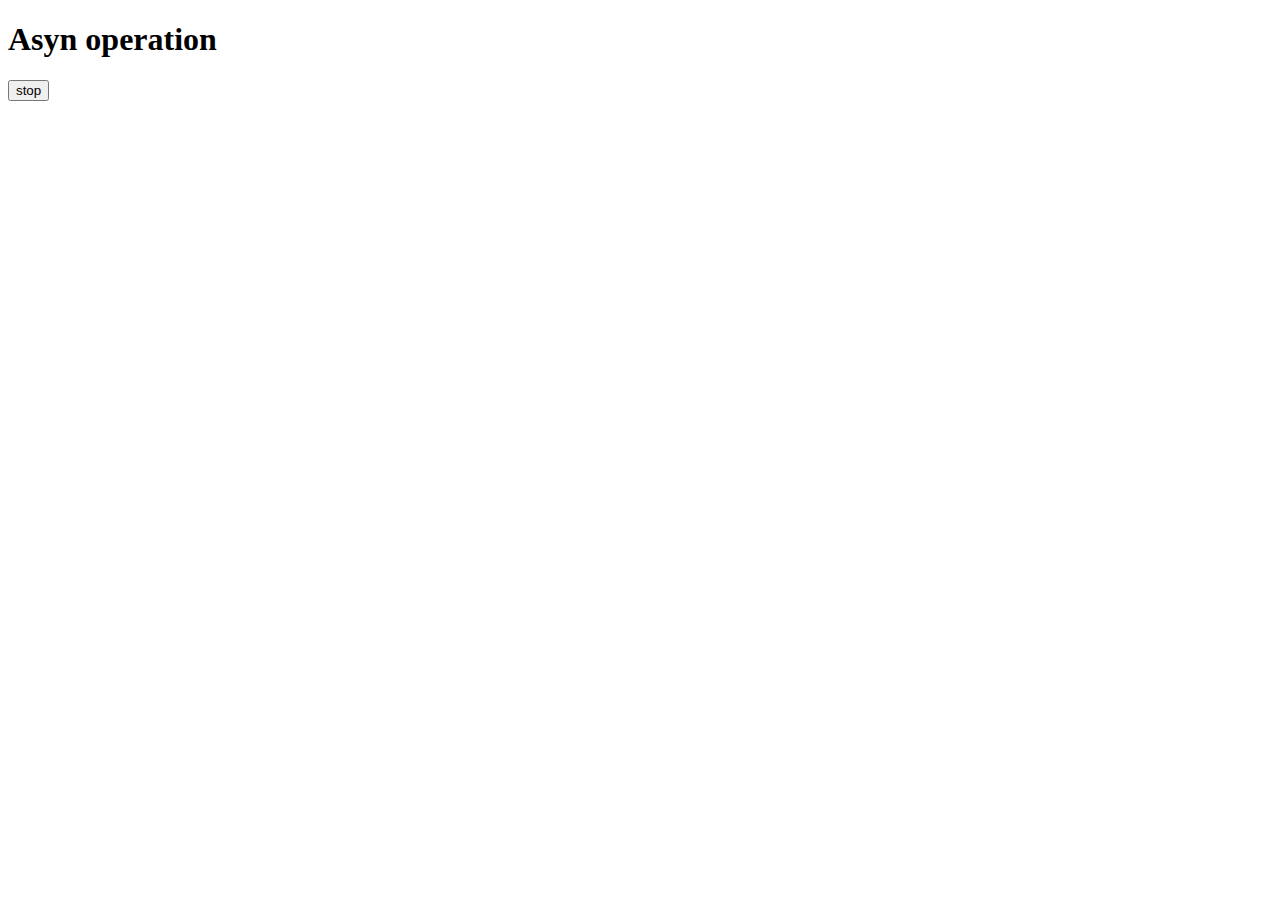
<file: async/index.html>
<!DOCTYPE html>
<html lang="en">
<head>
  <meta charset="UTF-8">
  <meta name="viewport" content="width=device-width, initial-scale=1.0">
  <title>async-operation</title>
</head>
<body>
      <h1>Asyn operation</h1>
      <button id="stop">stop</button>
</body>
</html>
</file>
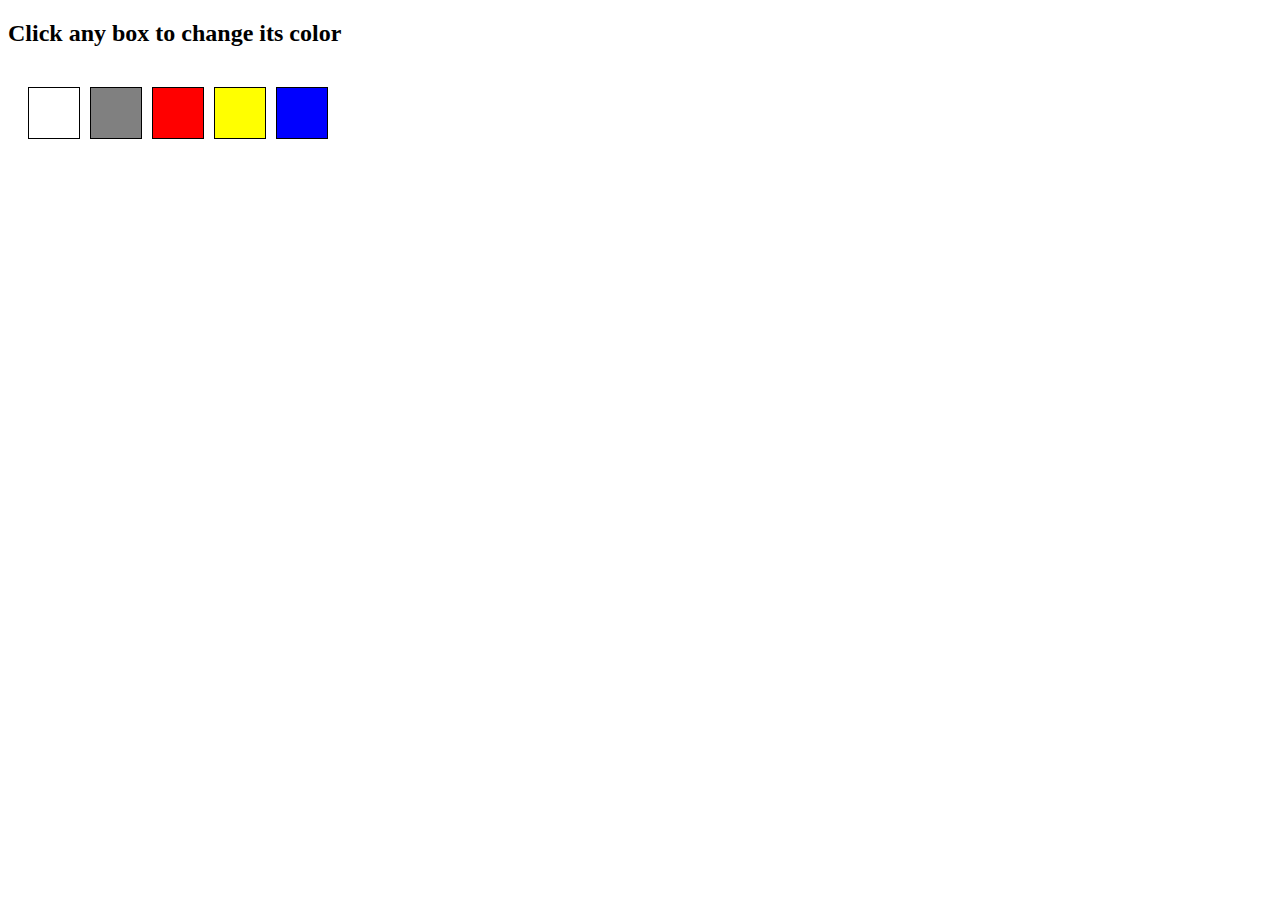
<file: Events/index.html>
<!DOCTYPE html>
<html lang="en">
<head>
  <meta charset="UTF-8">
  <title>Color Box Event</title>
  <style>
  #white {
    background-color: white;
  }
  #grey {
    background-color: grey;
  }
  #red {
    background-color: red;
  }
  #yellow {
    background-color: yellow;
  }
  #blue {
    background-color: blue;
  }

  #box {
    list-style-type: none;
    display: flex;
    gap: 10px;
    padding: 20px;
  }

  #box li {
    height: 50px;
    width: 50px;
    border: 1px solid black;
    cursor: pointer;
  }
</style>

</head>
<body>

  <h2>Click any box to change its color</h2>
<ul id="box">
  <li id="white"></li>
  <li id="grey"></li>
  <li id="red"></li>
  <li id="yellow"></li>
  <li id="blue"></li>
</ul>

</body>

<script>
   document.querySelector('#box').addEventListener('click', function(e){
    console.log(e.target.tagName);
    if(e.target.tagName=== 'LI'){
      console.log(e.target.id);
      let removeIt =e.target.parentNode
      removeIt.parentNode.removeChild(removeIt) 

    }
    
   })
</script>
</html>
</file>
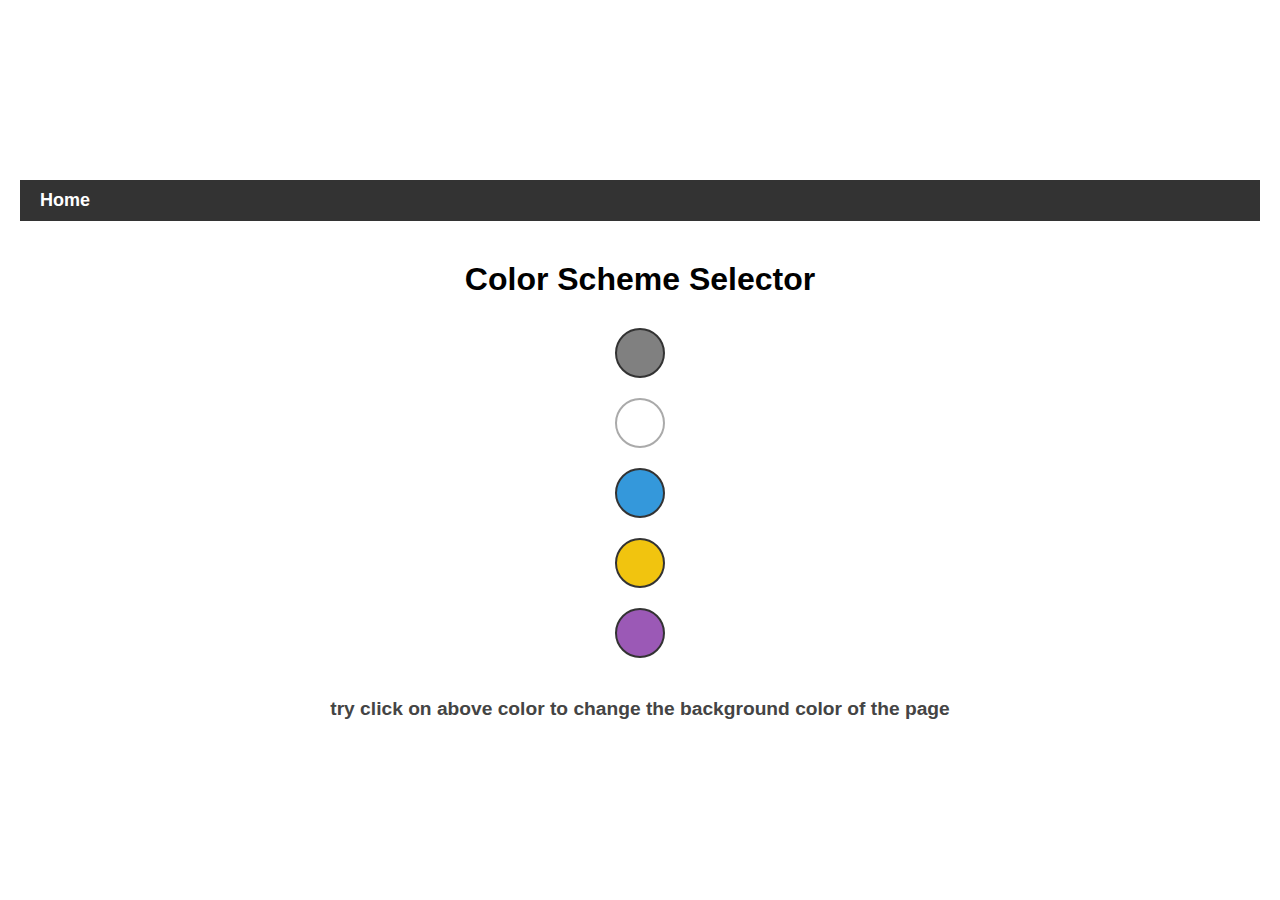
<file: JsProject/1-color-change/index.html>
<!DOCTYPE html>
<html lang="en">
<head>
  <meta charset="UTF-8">
  <meta name="viewport" content="width=device-width, initial-scale=1.0">
  <title>Javascript-color-changer</title>
  <link rel="stylesheet" href="style.css">
</head>
<body>
  <div class="canvas"> 
        <nav>
          <a href="/" aria-current="page">Home</a>
        </nav>

        
         <h1>Color Scheme Selector</h1>
         <span class="button" id="grey"></span>
         <span class="button" id="white"></span>
         <span class="button" id="blue"></span>
         <span class="button" id="yellow"></span>
         <span class="button" id="purple"></span>
         

        <h2>
          try click on above color <span>to change the background color of the page</span>
        </h2>
        </div>

        <script src="script.js"></script>
</body>
      
</html>
</file>
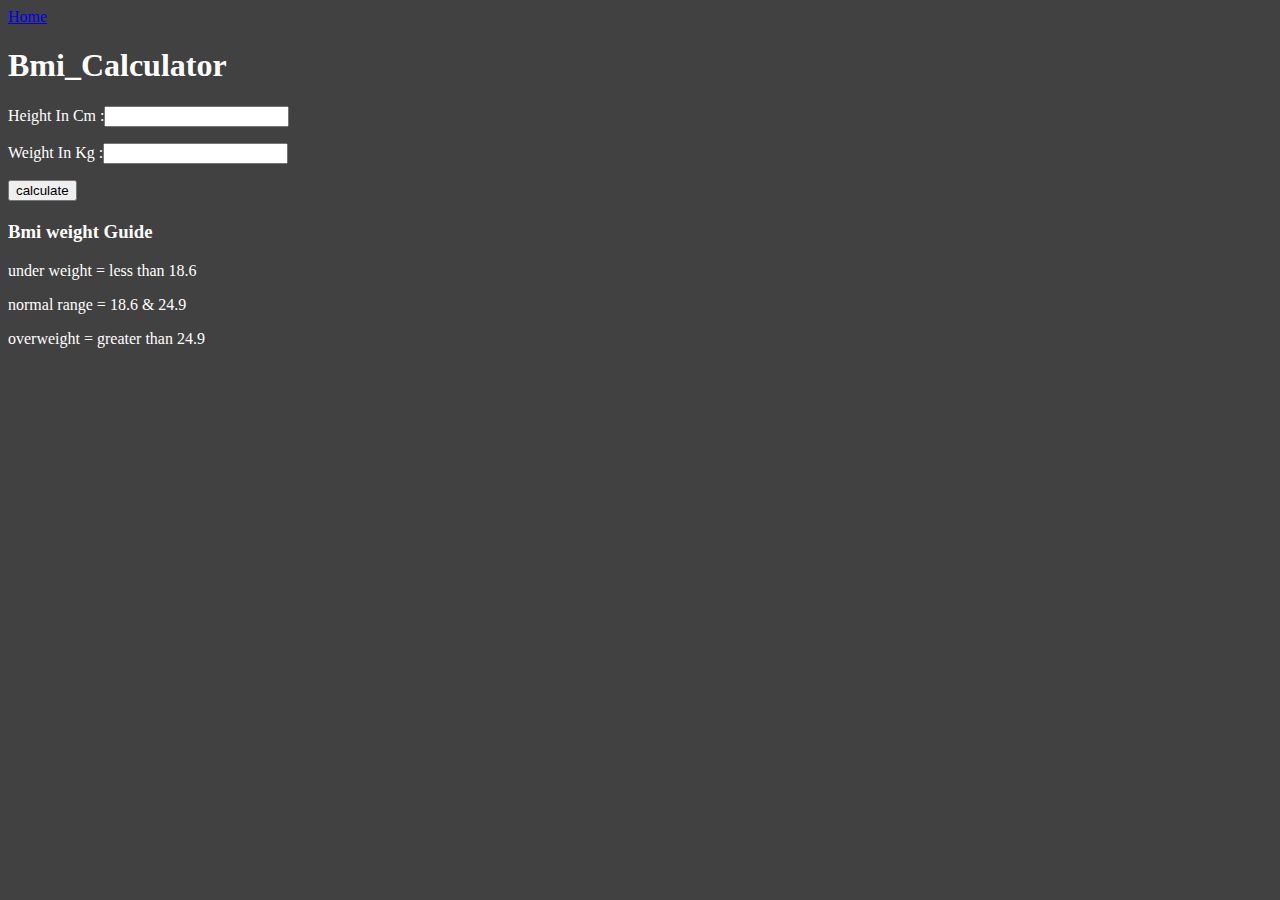
<file: JsProject/2-BmiCalculator/index.html>
<!DOCTYPE html>
<html lang="en">
<head>
  <meta charset="UTF-8">
  <meta name="viewport" content="width=device-width, initial-scale=1.0">
  <title>Bmi_Calculator</title>
  <link rel="stylesheet" href="style.css">
</head>
<body style="background: #414141; color: white;">
  
    <nav>
      <a href="/" aria-current="page">Home</a>
    </nav>

    <div class="container">
      <h1>Bmi_Calculator</h1>
      <form>
        <p><label>Height In Cm :</label><input type="text" id="height"></p>
<p><label>Weight In Kg :</label><input type="text" id="Weight"></p>

        <button>calculate</button>
        <div id="results"></div>
        <div id="weight-guide">
          <h3>Bmi weight Guide</h3>
          <p>under weight = less than 18.6</p>
          <p>normal range = 18.6 & 24.9</p>
          <p>overweight = greater than 24.9</p>
        </div>
      </form>
    </div>

  <script src="script.js"></script>
</body>
</html>
</file>
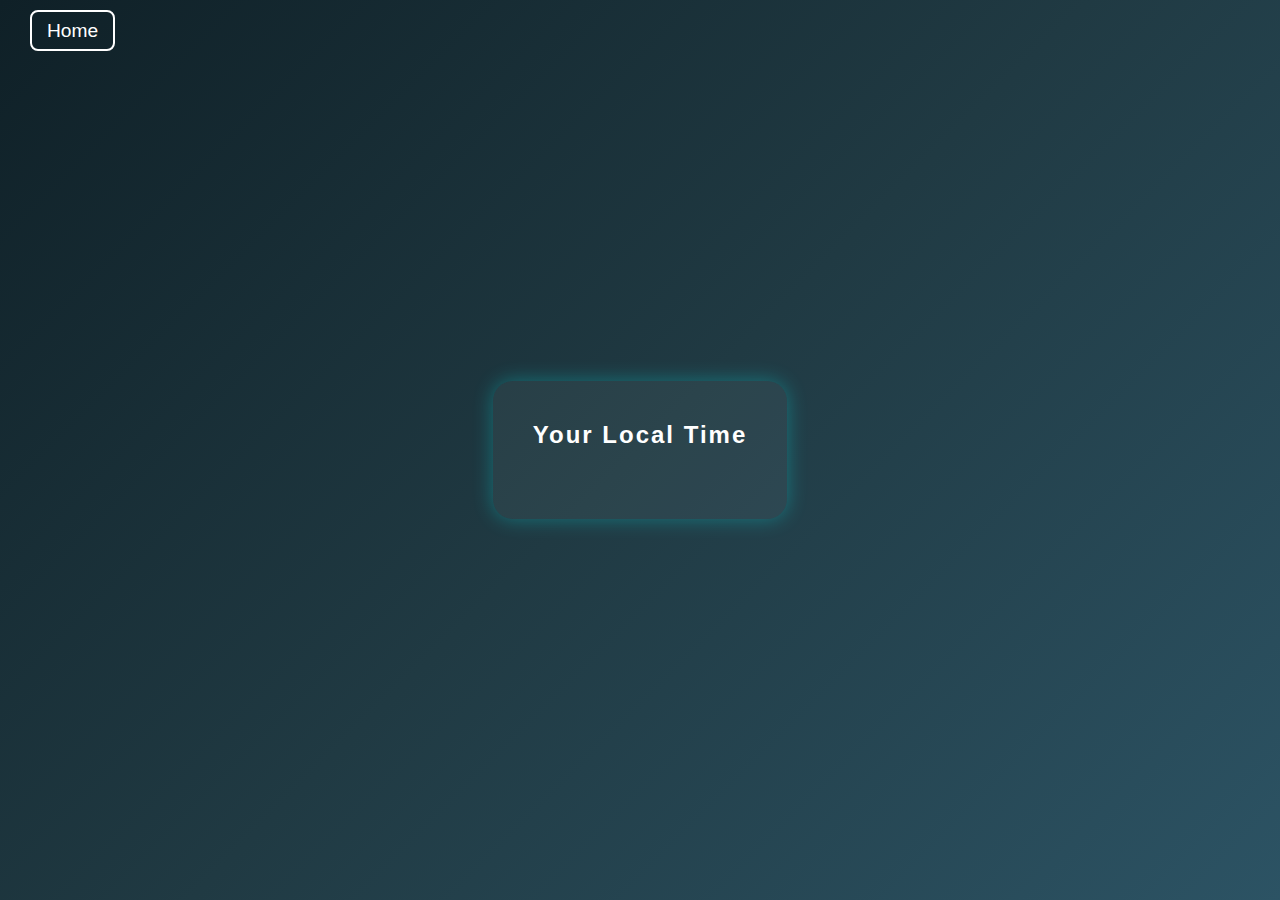
<file: JsProject/3-digitaClock/index.html>
<!DOCTYPE html>
<html lang="en">
<head>
  <meta charset="UTF-8">
  <meta name="viewport" content="width=device-width, initial-scale=1.0">
  <title>Digital-Clock</title>
  <link rel="stylesheet" href="style.css">
</head>
<body>
  <nav>
    <a href="/" aria-current="page">Home</a>
  </nav>

  <div class="center">
    <div id="banner"><span>Your Local Time</span></div>
    <div id="clock"></div>
  </div>

  <script src="script.js"></script>
</body>
</html>
</file>
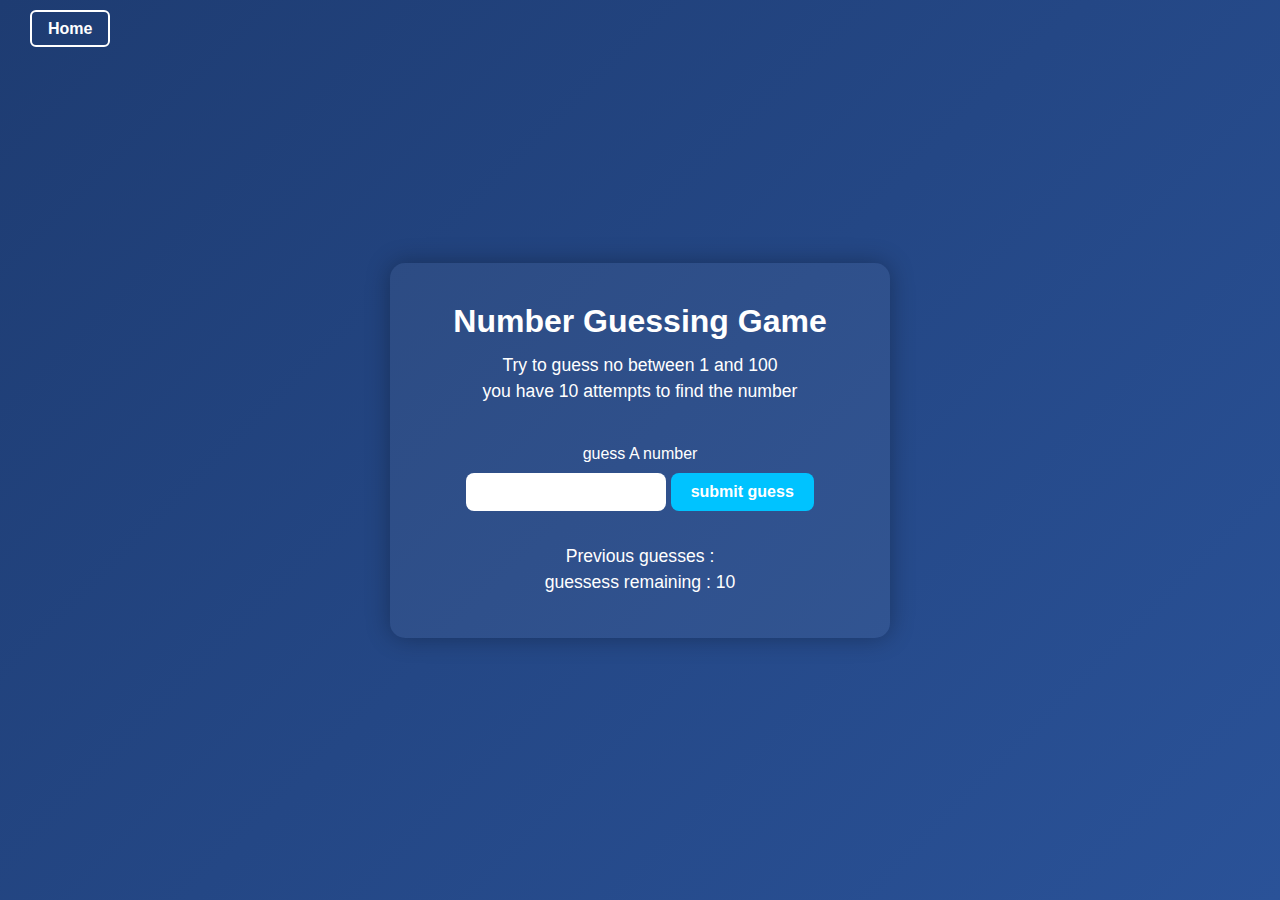
<file: JsProject/4-guess-the-number/index.html>
<!DOCTYPE html>
<html lang="en">
<head>
  <meta charset="UTF-8">
  <meta name="viewport" content="width=device-width, initial-scale=1.0">
  <title>Number-Guessing-Game</title>
  <link rel="stylesheet" href="style.css">
</head>
<body>
        <nav>
          <a href="/" aria-current="page">Home</a>
        </nav>

        <div id="wrapper">
          <h1>Number Guessing Game</h1>
          <p>Try to guess no between 1 and 100</p>
          <p>you have 10 attempts to find the number</p>
          <br>
          <form  class="form">
            <label for="guessField" id="guess">guess A number</label>
            <input type="text" id="guessField" class="guessField">
            <input type="submit" id="subt" value="submit guess" class="guessSubmit">
          </form>

          <div class="resultParas">
            <p>Previous guesses : <span class="guesses"></span></p>
            <p>guessess remaining : <span class="lastResult">10</span></p>
            <p class="lowOrhi"></p>
          </div>
        </div>

  <script src="script.js"></script>
</body>
</html>
</file>
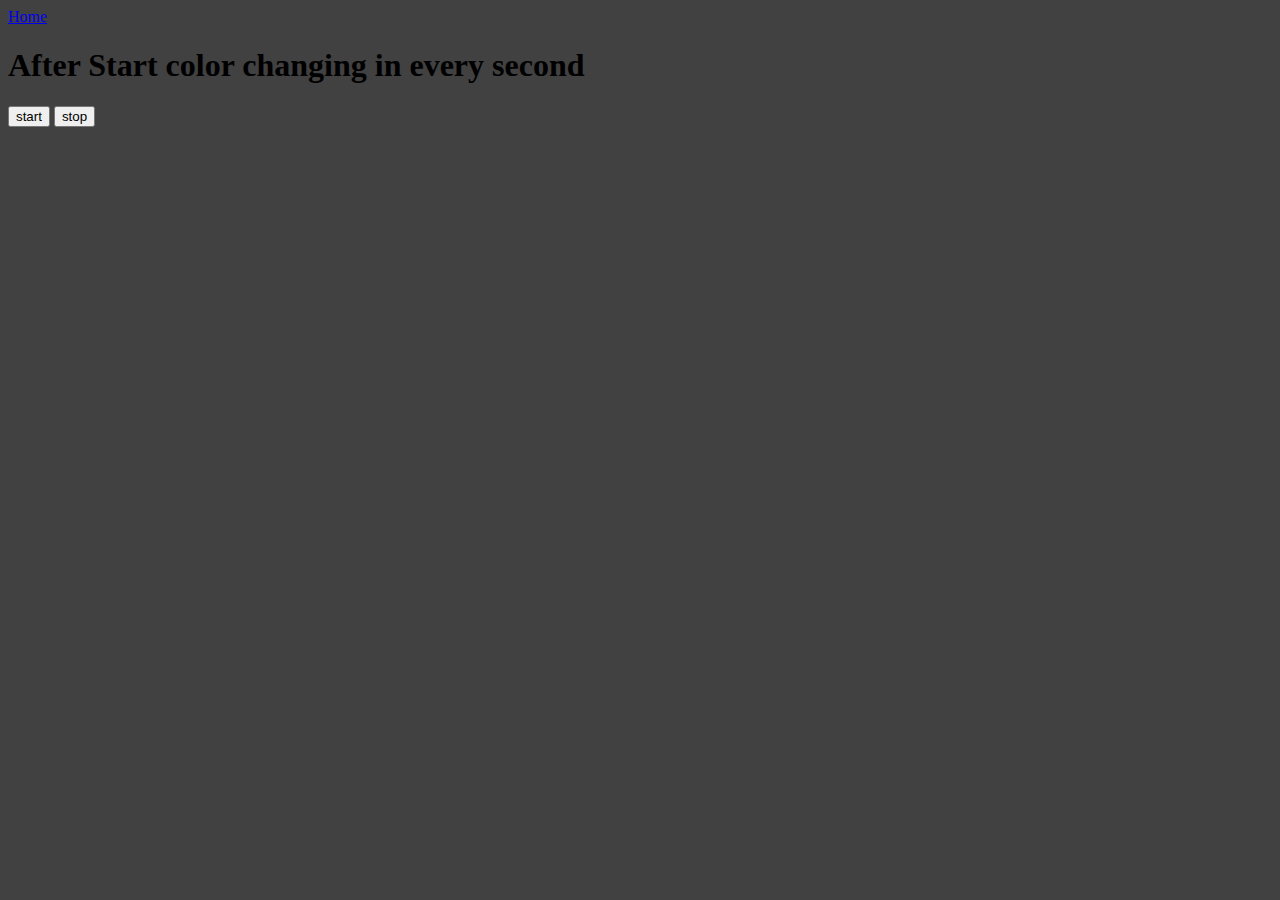
<file: JsProject/6-unlimited-colors/index.html>
<!DOCTYPE html>
<html lang="en">
<head>
  <meta charset="UTF-8">
  <meta name="viewport" content="width=device-width, initial-scale=1.0">
  <title>Document</title>
</head>
<body style="background-color: #414141;">
  <nav>
    <a href="/" aria-current="page">Home</a>
  </nav>
  <h1>After Start color changing in every second</h1>
  <button id="start">start</button>
  <button id="stop">stop</button>
  <script src="script.js"></script>
</body>
</html>
</file>
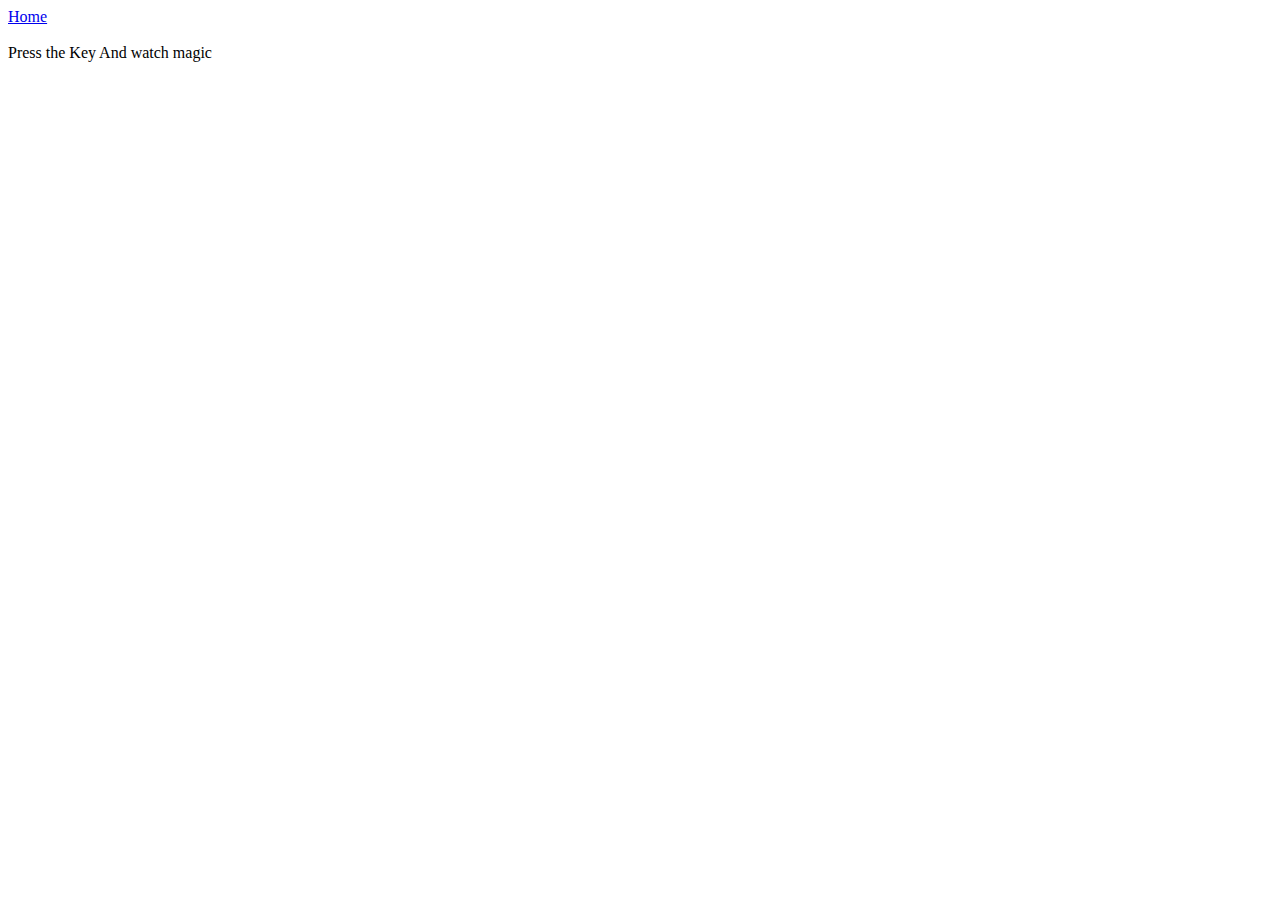
<file: JsProject/7-guessKey/index.html>
<!DOCTYPE html>
<html lang="en">
<head>
  <meta charset="UTF-8">
  <meta name="viewport" content="width=device-width, initial-scale=1.0">
  <title>Document</title>
</head>
<body>
  <nav>
    <a href="/" aria-current="page">Home</a>
  </nav><br>

  <div class="project">
    <div id="insert">
      <div class="key">Press the Key And watch magic</div>
    </div>
  </div>

  <script src="script.js"></script>
</body>
</html>
</file>
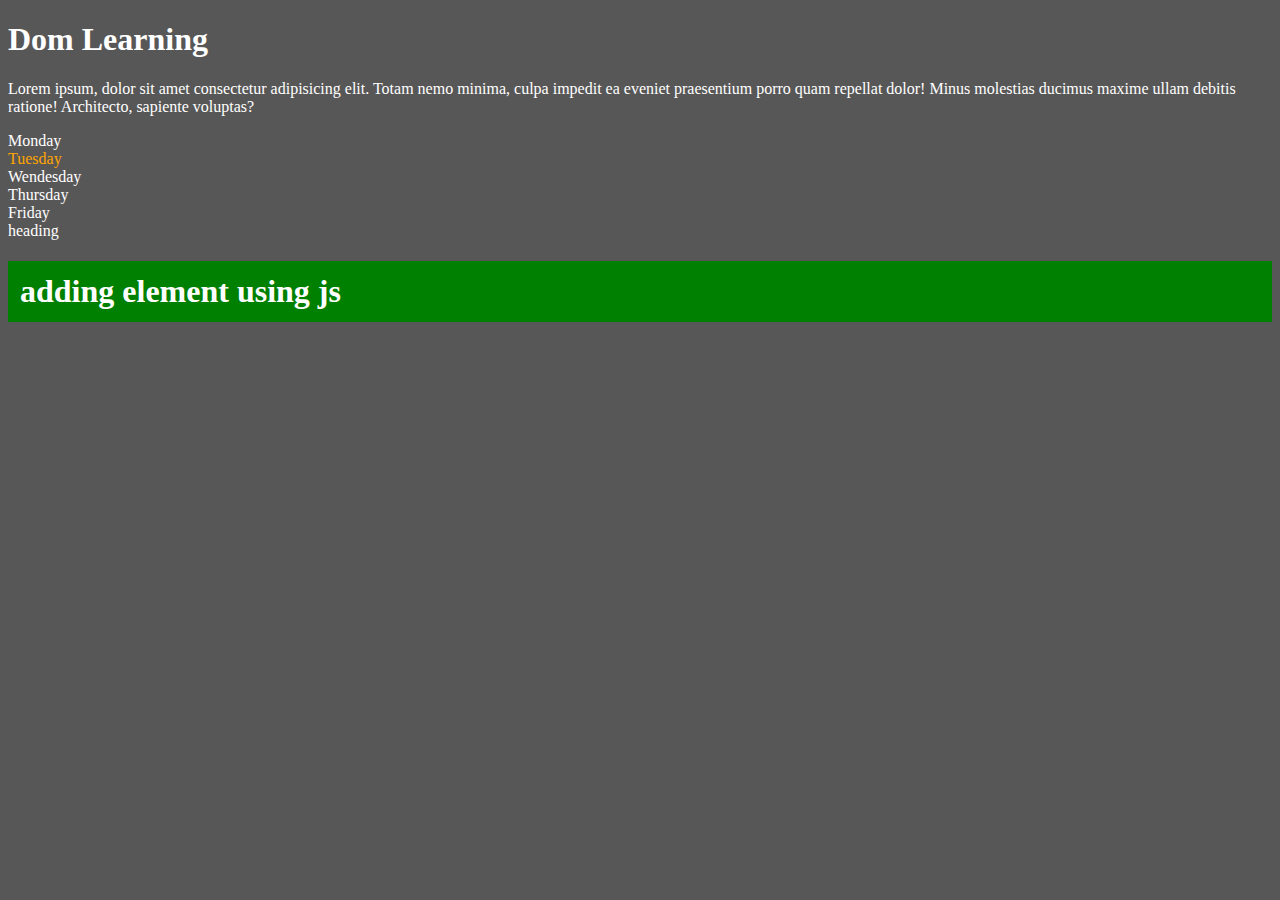
<file: DOM/Dom_01.html>
<!DOCTYPE html>
<html lang="en">
<head>
  <meta charset="UTF-8">
  <meta name="viewport" content="width=device-width, initial-scale=1.0">
  <title>DOM</title>
  <style>
    body {
      background-color: rgba(26, 25, 25, 0.731);
      color: white;
    }
  </style>
</head>
<body class="bg-black">
        <div >
          <h1 id="tittle" class="heading">Dom Learning</h1>
          <p>Lorem ipsum, dolor sit amet consectetur adipisicing elit. Totam nemo minima, culpa impedit ea eveniet praesentium porro quam repellat dolor! Minus molestias ducimus maxime ullam debitis ratione! Architecto, sapiente voluptas?</p>
        </div>

        <div class="parent">
          <div class="day">Monday</div>
          <div class="day">Tuesday</div>
          <div class="day">Wendesday</div>
          <div class="day">Thursday</div>
          <div class="day">Friday</div>
        </div>

        <div class="head">
          heading
        </div>
</body>

<script>
            const parent =document.querySelector('.parent')
            console.log(parent);
            console.log(parent.children)

            for (let index = 0; index < parent.children.length; index++) {
    console.log(parent.children[index].innerHTML)
}
            parent.children[1].style.color="orange"
            console.log(parent.childNodes);
// adding element on dom using js

            const h1 =document.createElement('h1')
            console.log(h1);
            h1.className="headi"
            h1.setAttribute("title","big-heading")
            h1.style.backgroundColor="green"     
            h1.style.padding="12px"
            const newHead =document.createTextNode("adding element using js")  
            h1.appendChild(newHead)
            document.body.appendChild(h1)     
            
</script>
</html>
</file>
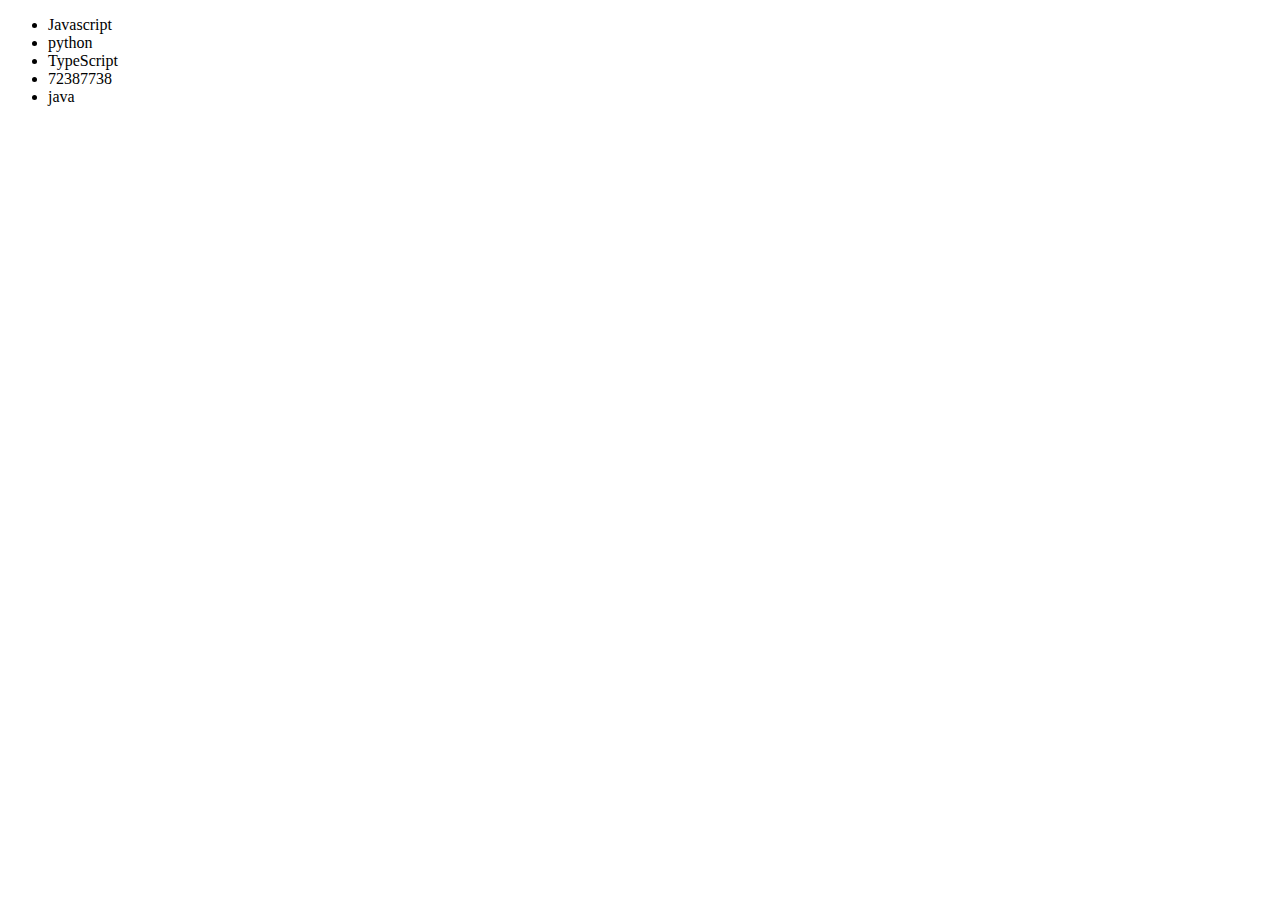
<file: DOM/Edit&Remove.html>
<!DOCTYPE html>
<html lang="en">
<head>
  <meta charset="UTF-8">
  <meta name="viewport" content="width=device-width, initial-scale=1.0">
  <title>Document</title>
</head>
<body>
        <ul class="language">
          <li>Javascript</li>
        </ul>
</body>
  <script>
        function language(language){
          const li =document.createElement('li')
          li.innerHTML=`${language}`
          document.querySelector('.language'). appendChild(li)
         
        }

        function optilang(language){
          const li =document.createElement('li')
          li.appendChild(document.createTextNode(language))
          document.querySelector('.language').appendChild(li)
        }

        language("python")
        language("TypeScript")
        language(72387738)
        optilang("java")

  </script>

</html>
</file>
<file: JsProject/2-BmiCalculator/style.css>
#results {
  margin-top: 20px;
  font-size: 1.5rem;
  color: #00ffcc;
}
</file>
<file: JsProject/1-color-change/style.css>
/* Reset some default browser styles */
* {
  margin: 0;
  padding: 0;
  box-sizing: border-box;
  font-family: Arial, sans-serif;
}

body, html {
  height: 100%;
  transition: background-color 0.3s ease;
}

.canvas {
  display: flex;
  flex-direction: column;
  align-items: center;
  justify-content: center;
  height: 100vh;
  text-align: center;
  padding: 20px;
}

nav {
  width: 100%;
  text-align: left;
  padding: 10px 20px;
  background-color: #333;
}

nav a {
  color: white;
  text-decoration: none;
  font-weight: bold;
  font-size: 18px;
}

h1 {
  margin-top: 40px;
  margin-bottom: 20px;
  font-size: 2rem;
}

h2 {
  margin-top: 30px;
  font-size: 1.2rem;
  color: #444;
}

h2 span {
  font-weight: bold;
}

.button {
  display: inline-block;
  height: 50px;
  width: 50px;
  margin: 10px;
  border-radius: 50%;
  cursor: pointer;
  border: 2px solid #333;
  transition: transform 0.2s;
}

.button:hover {
  transform: scale(1.1);
}

#grey {
  background-color: grey;
}

#white {
  background-color: white;
  border: 2px solid #aaa;
}

#blue {
  background-color: #3498db;
}

#yellow {
  background-color: #f1c40f;
}

#purple {
  background-color: #9b59b6;
}
</file>
<file: JsProject/3-digitaClock/style.css>
/* Reset default styles */
* {
  margin: 0;
  padding: 0;
  box-sizing: border-box;
  font-family: 'Segoe UI', Tahoma, Geneva, Verdana, sans-serif;
}

/* Body background */
body {
  height: 100vh;
  background: linear-gradient(135deg, #0f2027, #203a43, #2c5364);
  color: #fff;
  display: flex;
  flex-direction: column;
  align-items: center;
  justify-content: center;
}

/* Navigation Bar */
nav {
  position: absolute;
  top: 20px;
  left: 30px;
}

nav a {
  text-decoration: none;
  color: #fff;
  font-size: 1.2rem;
  padding: 8px 15px;
  border: 2px solid #fff;
  border-radius: 8px;
  transition: all 0.3s ease;
}

nav a:hover {
  background-color: #fff;
  color: #2c5364;
}

/* Center Content */
.center {
  text-align: center;
  padding: 40px;
  background-color: rgba(255, 255, 255, 0.05);
  border-radius: 20px;
  box-shadow: 0 0 20px rgba(0, 255, 255, 0.3);
}

/* Banner Text */
#banner span {
  font-size: 1.5rem;
  font-weight: bold;
  letter-spacing: 2px;
  margin-bottom: 20px;
  display: inline-block;
}

/* Clock Styling */
#clock {
  font-size: 4rem;
  font-weight: bold;
  color: #00ffff;
  margin-top: 10px;
  text-shadow: 0 0 10px #00ffff;
}
</file>
<file: JsProject/4-guess-the-number/style.css>
/* Reset default browser styling */
* {
  margin: 0;
  padding: 0;
  box-sizing: border-box;
  font-family: 'Segoe UI', Tahoma, Geneva, Verdana, sans-serif;
}

body {
  background: linear-gradient(135deg, #1e3c72, #2a5298);
  color: #fff;
  min-height: 100vh;
  display: flex;
  flex-direction: column;
  align-items: center;
  justify-content: center;
  padding: 20px;
}

/* Navigation */
nav {
  position: absolute;
  top: 20px;
  left: 30px;
}

nav a {
  text-decoration: none;
  color: #fff;
  font-weight: bold;
  padding: 8px 16px;
  border: 2px solid #fff;
  border-radius: 6px;
  transition: all 0.3s ease;
}

nav a:hover {
  background-color: #fff;
  color: #1e3c72;
}

/* Game wrapper */
#wrapper {
  background: rgba(255, 255, 255, 0.05);
  padding: 40px;
  border-radius: 15px;
  box-shadow: 0 0 25px rgba(0, 0, 0, 0.3);
  text-align: center;
  width: 90%;
  max-width: 500px;
}

/* Heading */
h1 {
  margin-bottom: 15px;
  font-size: 2rem;
}

/* Paragraphs */
#wrapper p {
  font-size: 1.1rem;
  margin: 5px 0;
}

/* Form styling */
.form {
  margin-top: 20px;
}

#guess {
  display: block;
  margin-bottom: 10px;
  font-size: 1rem;
}

.guessField {
  padding: 10px;
  width: 100%;
  max-width: 200px;
  border: none;
  border-radius: 8px;
  font-size: 1rem;
  margin-bottom: 15px;
}

.guessSubmit {
  padding: 10px 20px;
  border: none;
  border-radius: 8px;
  background-color: #00c3ff;
  color: #fff;
  font-weight: bold;
  font-size: 1rem;
  cursor: pointer;
  transition: background-color 0.3s ease;
}

.guessSubmit:hover {
  background-color: #007acc;
}

/* Result area */
.resultParas {
  margin-top: 20px;
}

.resultParas p {
  font-size: 1rem;
  margin: 10px 0;
}

.low0hi {
  font-size: 1.2rem;
  font-weight: bold;
}
</file>
